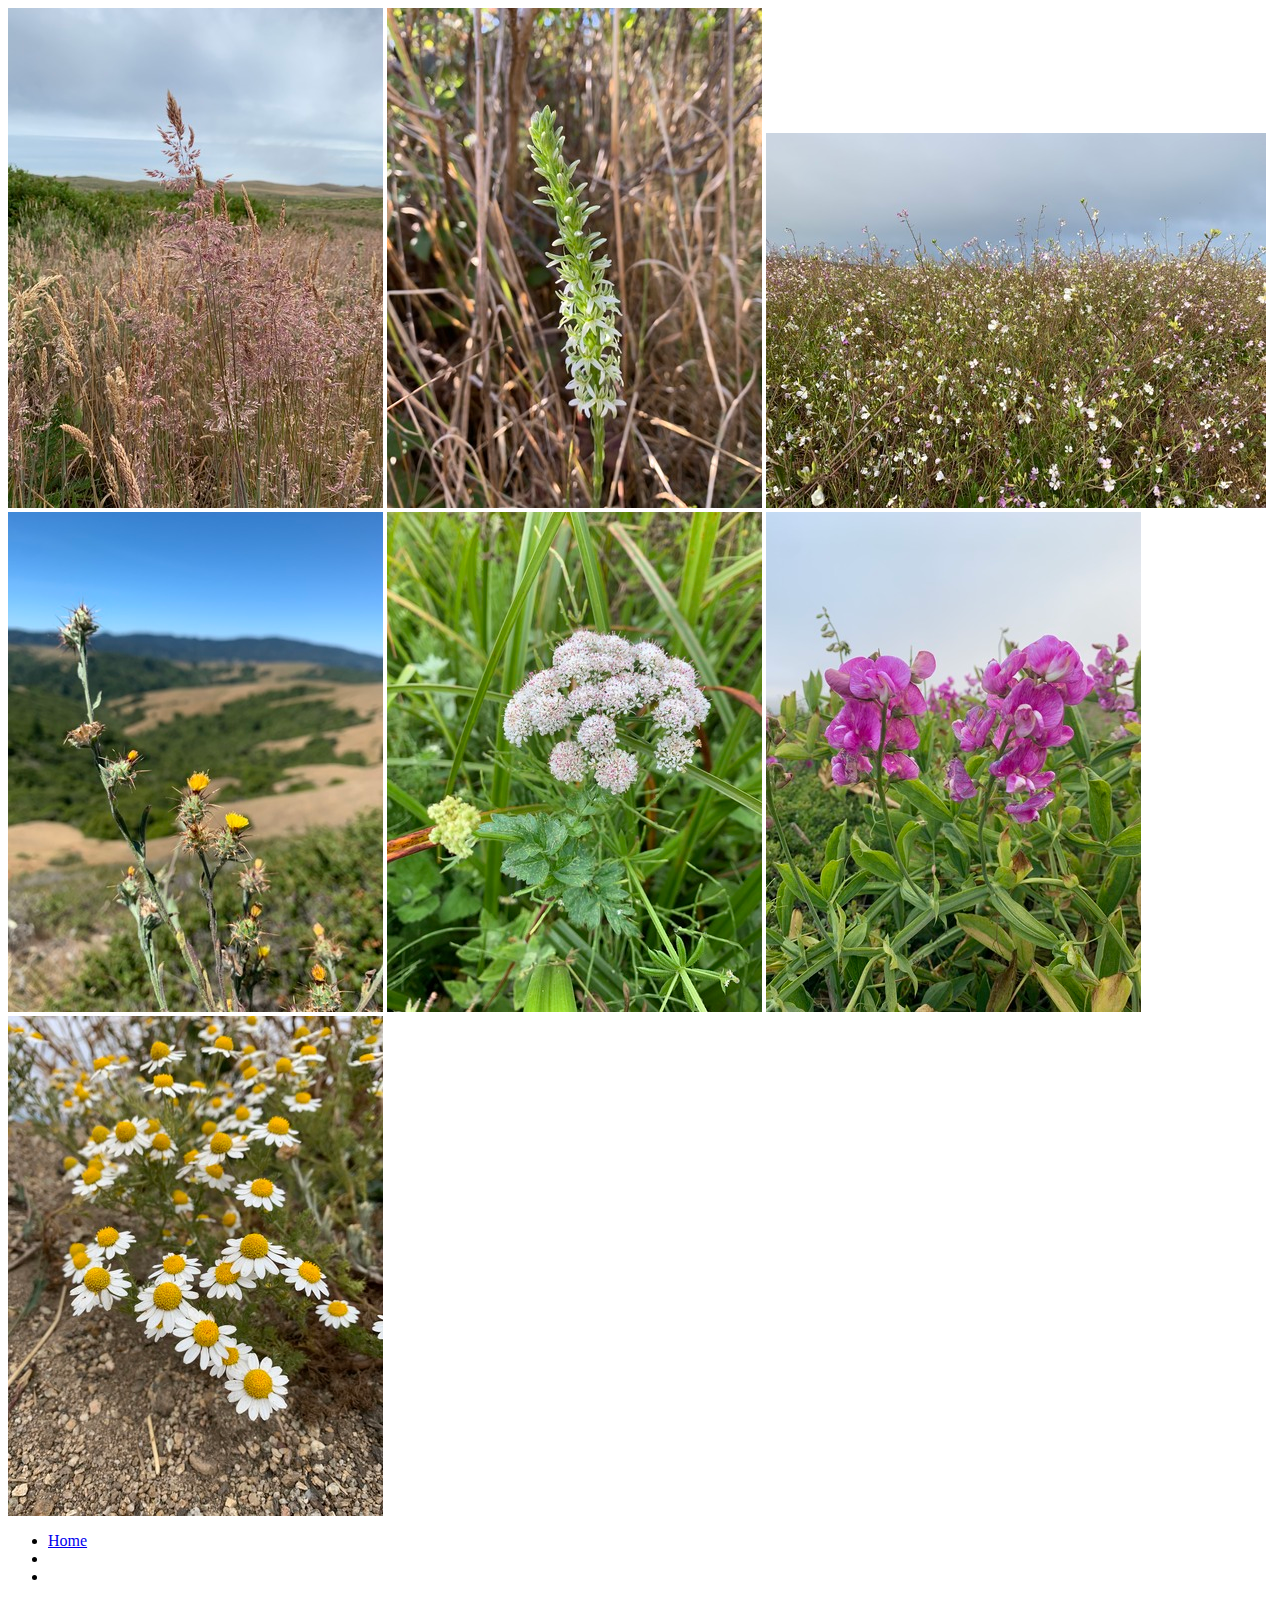
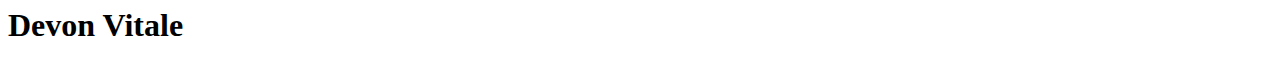
<file: TeamTemplate-main/Devon.html>
<head>

</head>

<body>
    
    <main>

        <img src = "images.dev/031d6873-b6c1-4116-a84e-be109db76009LoResProxy.jpg" alt = "1"/>
        <img  src = "images.dev/14b6e333-6951-4686-b4f1-7f18635aa730LoResProxy.jpg" alt = "2"/>
        <img src = "images.dev/1b117375-307f-435e-a553-d1771b8a696aLoResProxy.jpg" alt = "3"/>
        <img src = "images.dev/528aed9c-1973-4fb1-bd70-9328d072c9b0LoResProxy.jpg" alt = "4"/>
        <img src = "images.dev/5eb7032f-a74a-422b-bebd-8cba686bbfa6LoResProxy.jpg" alt = "5"/>
        <img src = "images.dev/8e3fe7e3-cc29-40e7-aced-da6590d69410LoResProxy.jpg" alt = "6"/>
        <img src = "images.dev/9918c755-96db-49c6-88c5-b765e5f2481dLoResProxy.jpg" alt = "7"/>

    </main>

    <header>
        <nav>
            <ul>
                <li><a href = "index.html">Home</a></li>
                <li><Devon class="html"></Devon></li>
                <li><Jacob class="html"></Jacob></li>
            </ul>
        </nav>
        <h1>Devon Vitale</h1>

    </header>

</body>
</file>
